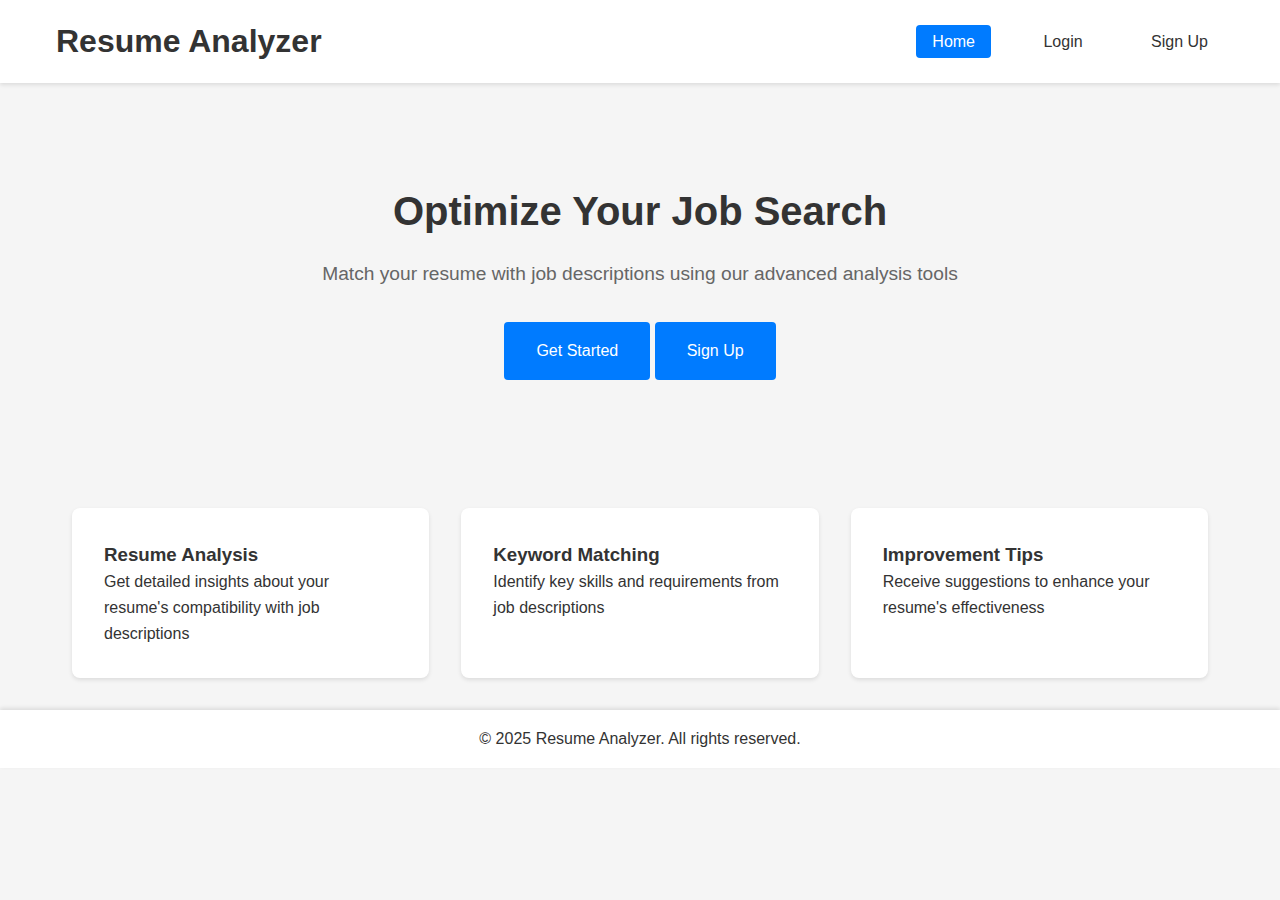
<file: index.html>
<!DOCTYPE html>
<html lang="en">
<head>
    <meta charset="UTF-8">
    <meta name="viewport" content="width=device-width, initial-scale=1.0">
    <title>Resume Analyzer - Home</title>
    <link rel="stylesheet" href="styles.css">
</head>
<body>
    <nav>
        <div class="nav-container">
            <h1>Resume Analyzer</h1>
            <div class="nav-links">
                <a href="index.html" class="active">Home</a>
                <a href="login.html">Login</a>
                <a href="signup.html">Sign Up</a> 
            </div>
        </div>
    </nav>

    <main class="home-container">
        <div class="hero">
            <h1>Optimize Your Job Search</h1>
            <p>Match your resume with job descriptions using our advanced analysis tools</p>
            <a href="login.html" class="cta-button">Get Started</a>
            <a href="signup.html" class="cta-button secondary">Sign Up</a> 
        </div>

        <div class="features">
            <div class="feature-card">
                <h3>Resume Analysis</h3>
                <p>Get detailed insights about your resume's compatibility with job descriptions</p>
            </div>
            <div class="feature-card">
                <h3>Keyword Matching</h3>
                <p>Identify key skills and requirements from job descriptions</p>
            </div>
            <div class="feature-card">
                <h3>Improvement Tips</h3>
                <p>Receive suggestions to enhance your resume's effectiveness</p>
            </div>
        </div>
    </main>

    <footer>
        <p>&copy; 2025 Resume Analyzer. All rights reserved.</p>
    </footer>
</body>
</html>
</file>
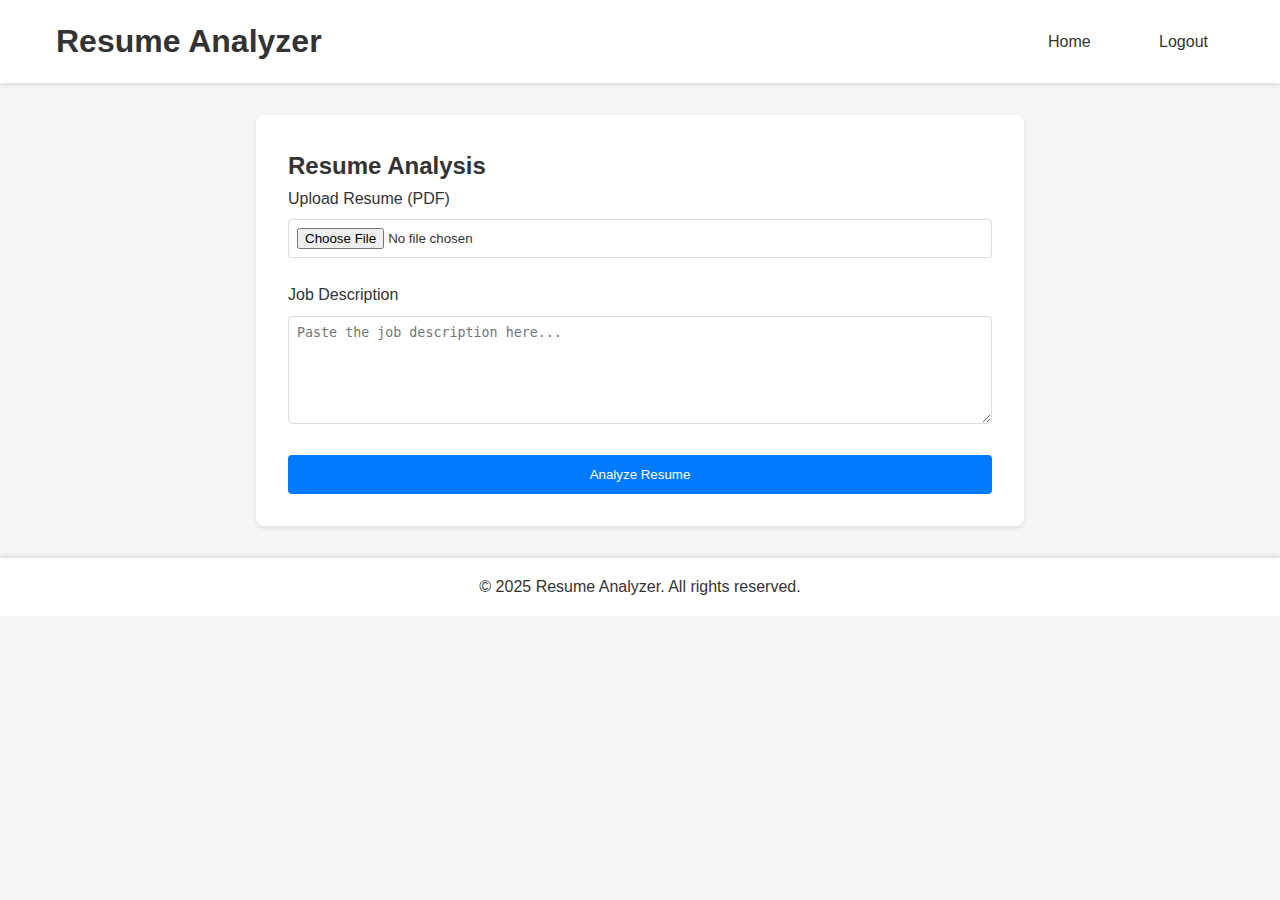
<file: analyzer.html>
<!DOCTYPE html>
<html lang="en">
<head>
    <meta charset="UTF-8" />
    <meta name="viewport" content="width=device-width, initial-scale=1.0"/>
    <title>Resume Analyzer - Analysis</title>
    <link rel="stylesheet" href="styles.css" />
</head>
<body>
    <nav>
        <div class="nav-container">
            <h1>Resume Analyzer</h1>
            <div class="nav-links">
                <a href="index.html">Home</a>
                <a href="#" onclick="logout()" role="button">Logout</a>
            </div>
        </div>
    </nav>

    <main class="analyzer-container">
        <!-- Upload Section -->
        <section class="upload-section" aria-label="Resume Upload Form">
            <h2>Resume Analysis</h2>
            <form id="analyzerForm" onsubmit="analyzeResume(event)">
                <div class="form-group">
                    <label for="resume">Upload Resume (PDF)</label>
                    <input type="file" id="resume" accept=".pdf" required aria-required="true" />
                </div>
                <div class="form-group">
                    <label for="jobDescription">Job Description</label>
                    <textarea id="jobDescription" rows="6" required placeholder="Paste the job description here..." aria-required="true"></textarea>
                </div>
                <button type="submit" class="analyze-button">Analyze Resume</button>
            </form>
        </section>

        <!-- Results Section -->
        <section id="results" class="results-section hidden" aria-label="Analysis Results">
            <h3>Analysis Results</h3>
            <!-- Changed from <pre> to <div> for flexible HTML rendering -->
            <div id="analysisText" class="analysis-output"></div>
        </section>
    </main>

    <footer>
        <p>&copy; 2025 Resume Analyzer. All rights reserved.</p>
    </footer>

    <script src="analyzer.js"></script>
</body>
</html>
</file>
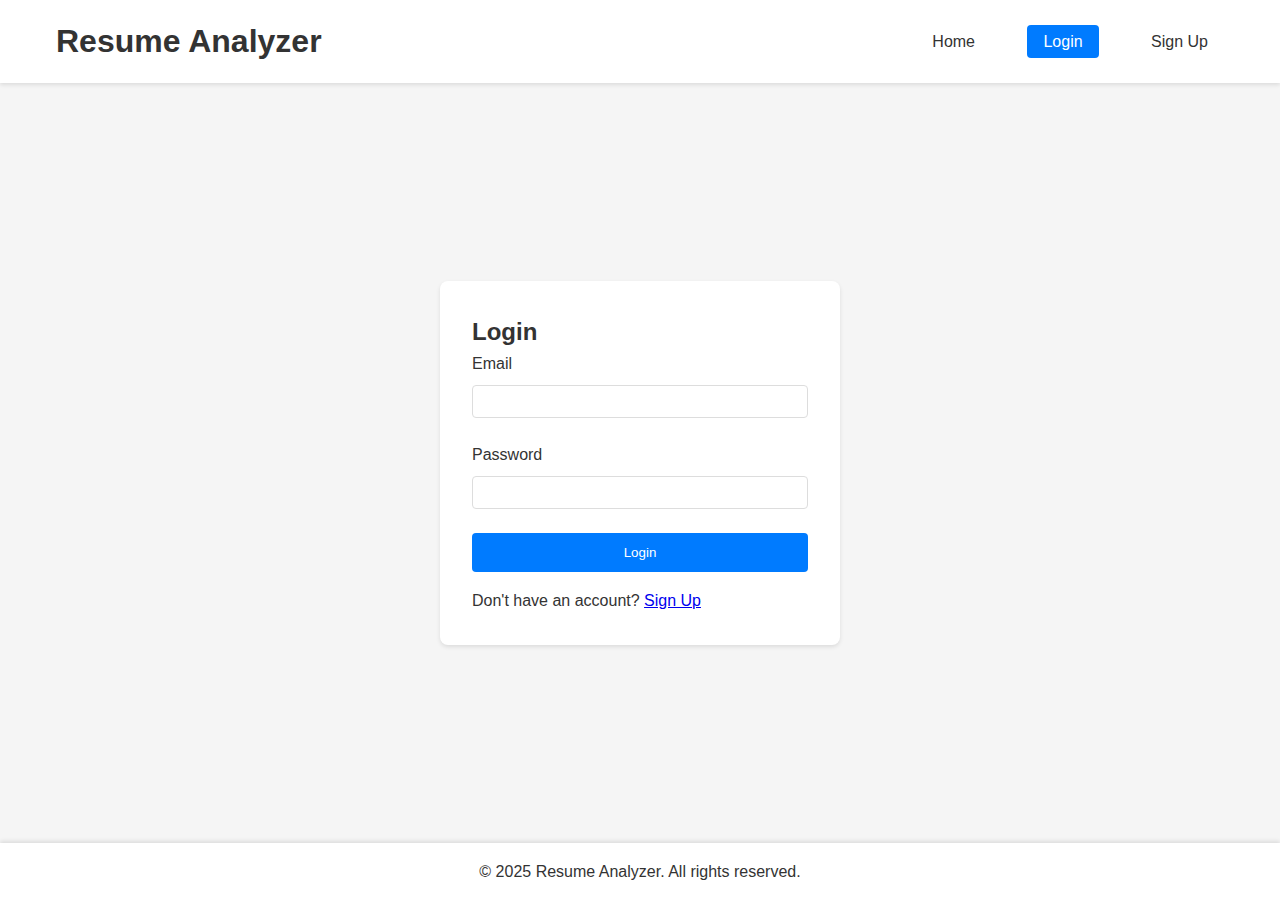
<file: login.html>
<!DOCTYPE html>
<html lang="en">
<head>
    <meta charset="UTF-8" />
    <meta name="viewport" content="width=device-width, initial-scale=1.0"/>
    <title>Resume Analyzer - Login</title>
    <link rel="stylesheet" href="styles.css" />
</head>

<body>
    <nav>
        <div class="nav-container">
            <h1>Resume Analyzer</h1>
            <div class="nav-links">
                <a href="index.html">Home</a>
                <a href="login.html" class="active">Login</a>
                <a href="signup.html">Sign Up</a> <!-- ✅ Added here -->
            </div>
        </div>
    </nav>

    <main class="login-container">
        <div class="login-box">
            <h2>Login</h2>
            <form id="loginForm">
                <div class="form-group">
                    <label for="email">Email</label>
                    <input type="email" id="email" required />
                </div>
                <div class="form-group">
                    <label for="password">Password</label>
                    <input type="password" id="password" required />
                </div>
                <button type="submit" class="login-button">Login</button>
            </form>
            <div id="loginMessage"></div>
            <p style="margin-top: 1rem;">Don't have an account? <a href="signup.html">Sign Up</a></p> <!-- ✅ Added here -->
        </div>
    </main>

    <footer>
        <p>&copy; 2025 Resume Analyzer. All rights reserved.</p>
    </footer>

    <script src="login.js"></script>
</body>
</html>
</file>
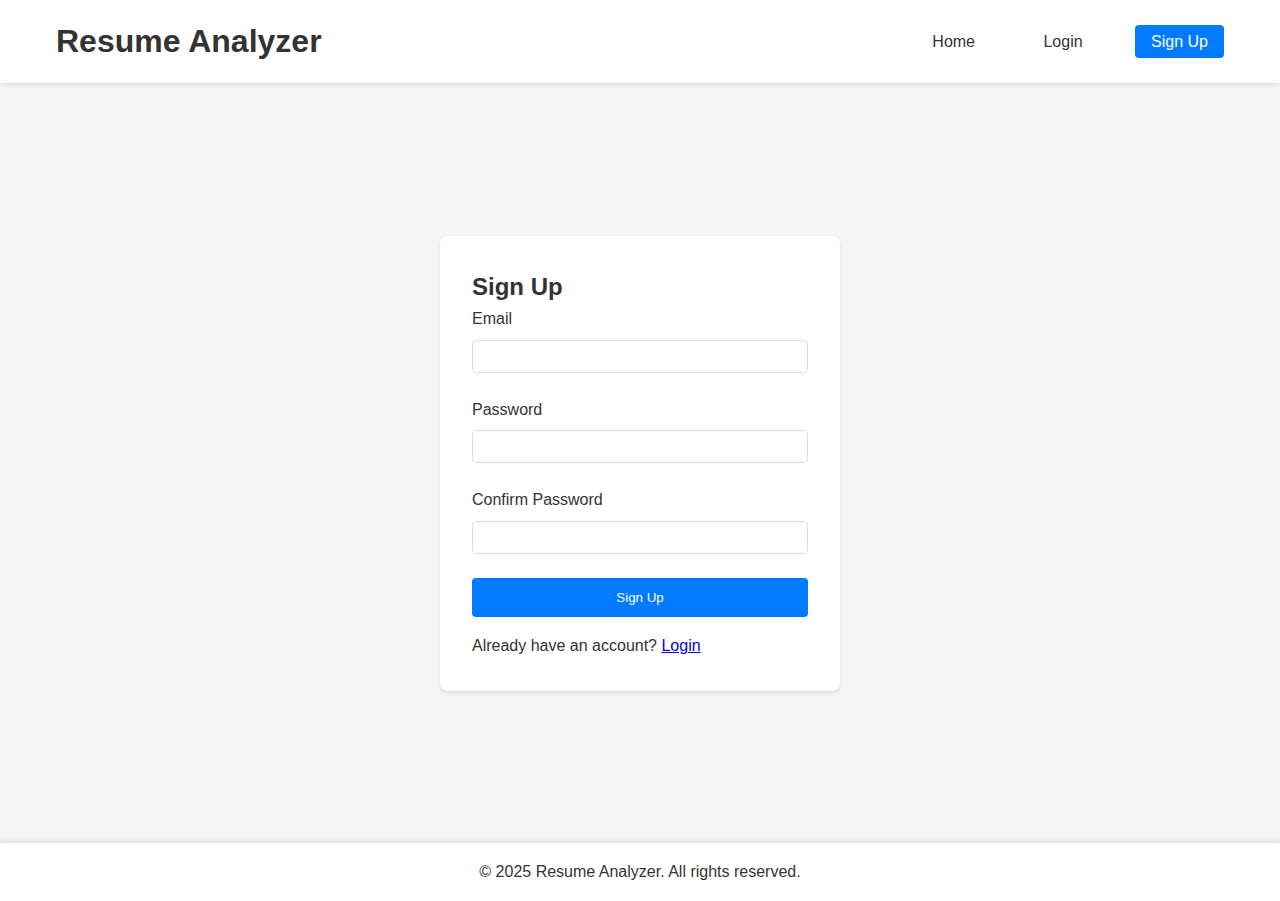
<file: signup.html>
<!DOCTYPE html>
<html lang="en">
<head>
  <meta charset="UTF-8" />
  <meta name="viewport" content="width=device-width, initial-scale=1.0"/>
  <title>Resume Analyzer - Sign Up</title>
  <link rel="stylesheet" href="styles.css" />
</head>

<body>
  <nav>
    <div class="nav-container">
      <h1>Resume Analyzer</h1>
      <div class="nav-links">
        <a href="index.html">Home</a>
        <a href="login.html">Login</a>
        <a href="signup.html" class="active">Sign Up</a>
      </div>
    </div>
  </nav>

  <main class="login-container">
    <div class="login-box">
      <h2>Sign Up</h2>
      <form id="signupForm">
        <div class="form-group">
          <label for="email">Email</label>
          <input type="email" id="email" required />
        </div>
        <div class="form-group">
          <label for="password">Password</label>
          <input type="password" id="password" required />
        </div>
        <div class="form-group">
          <label for="confirmPassword">Confirm Password</label>
          <input type="password" id="confirmPassword" required />
        </div>
        <button type="submit" class="login-button">Sign Up</button>
      </form>
      <div id="signupMessage" style="margin-top: 10px;"></div>
      <p style="margin-top: 1rem;">Already have an account? <a href="login.html">Login</a></p>
    </div>
  </main>

  <footer>
    <p>&copy; 2025 Resume Analyzer. All rights reserved.</p>
  </footer>

  <script src="signup.js"></script>
</body>
</html>
</file>
<file: styles.css>
/* Global Styles */
* {
    margin: 0;
    padding: 0;
    box-sizing: border-box;
}

body {
    font-family: 'Arial', sans-serif;
    line-height: 1.6;
    color: #333;
    background-color: #f5f5f5;
}

/* Navigation */
nav {
    background-color: #fff;
    box-shadow: 0 2px 4px rgba(0, 0, 0, 0.1);
}

.nav-container {
    max-width: 1200px;
    margin: 0 auto;
    padding: 1rem;
    display: flex;
    justify-content: space-between;
    align-items: center;
}

.nav-links a {
    color: #333;
    text-decoration: none;
    margin-left: 2rem;
    padding: 0.5rem 1rem;
    border-radius: 4px;
    transition: background-color 0.3s;
}

.nav-links a:hover {
    background-color: #f0f0f0;
}

.nav-links a.active {
    background-color: #007bff;
    color: #fff;
}

/* Home Page */
.home-container {
    max-width: 1200px;
    margin: 0 auto;
    padding: 2rem;
}

.hero {
    text-align: center;
    padding: 4rem 0;
}

.hero h1 {
    font-size: 2.5rem;
    margin-bottom: 1rem;
}

.hero p {
    font-size: 1.2rem;
    color: #666;
    margin-bottom: 2rem;
}

.cta-button {
    display: inline-block;
    padding: 1rem 2rem;
    background-color: #007bff;
    color: #fff;
    text-decoration: none;
    border-radius: 4px;
    transition: background-color 0.3s;
}

.cta-button:hover {
    background-color: #0056b3;
}

.features {
    display: grid;
    grid-template-columns: repeat(auto-fit, minmax(250px, 1fr));
    gap: 2rem;
    margin-top: 4rem;
}

.feature-card {
    background-color: #fff;
    padding: 2rem;
    border-radius: 8px;
    box-shadow: 0 2px 4px rgba(0, 0, 0, 0.1);
}

/* Login Page */
.login-container {
    display: flex;
    justify-content: center;
    align-items: center;
    min-height: calc(100vh - 140px);
}

.login-box {
    background-color: #fff;
    padding: 2rem;
    border-radius: 8px;
    box-shadow: 0 2px 4px rgba(0, 0, 0, 0.1);
    width: 100%;
    max-width: 400px;
}

.form-group {
    margin-bottom: 1.5rem;
}

.form-group label {
    display: block;
    margin-bottom: 0.5rem;
}

.form-group input,
.form-group textarea {
    width: 100%;
    padding: 0.5rem;
    border: 1px solid #ddd;
    border-radius: 4px;
}

.login-button,
.analyze-button {
    width: 100%;
    padding: 0.75rem;
    background-color: #007bff;
    color: #fff;
    border: none;
    border-radius: 4px;
    cursor: pointer;
    transition: background-color 0.3s;
}

.login-button:hover,
.analyze-button:hover {
    background-color: #0056b3;
}

/* Analyzer Page */
.analyzer-container {
    max-width: 800px;
    margin: 2rem auto;
    padding: 0 1rem;
}

.upload-section {
    background-color: #fff;
    padding: 2rem;
    border-radius: 8px;
    box-shadow: 0 2px 4px rgba(0, 0, 0, 0.1);
    margin-bottom: 2rem;
}

.results-section {
    background-color: #fff;
    padding: 2rem;
    border-radius: 8px;
    box-shadow: 0 2px 4px rgba(0, 0, 0, 0.1);
}

.hidden {
    display: none;
}

.match-score {
    font-size: 1.5rem;
    margin-bottom: 1rem;
}

.keyword-matches,
.suggestions {
    margin-top: 1rem;
}

/* Footer */
footer {
    text-align: center;
    padding: 1rem;
    background-color: #fff;
    box-shadow: 0 -2px 4px rgba(0, 0, 0, 0.1);
}

/* ✅ New style to handle long analysis result properly */
.analysis-output {
    white-space: pre-wrap;
    word-wrap: break-word;
    overflow-x: auto;
    max-width: 100%;
    padding: 1rem;
    background-color: #f9f9f9;
    border: 1px solid #ddd;
    border-radius: 8px;
    font-family: monospace;
    font-size: 14px;
    margin-top: 1rem;
    max-height: 400px;
    overflow-y: auto;
}
</file>
